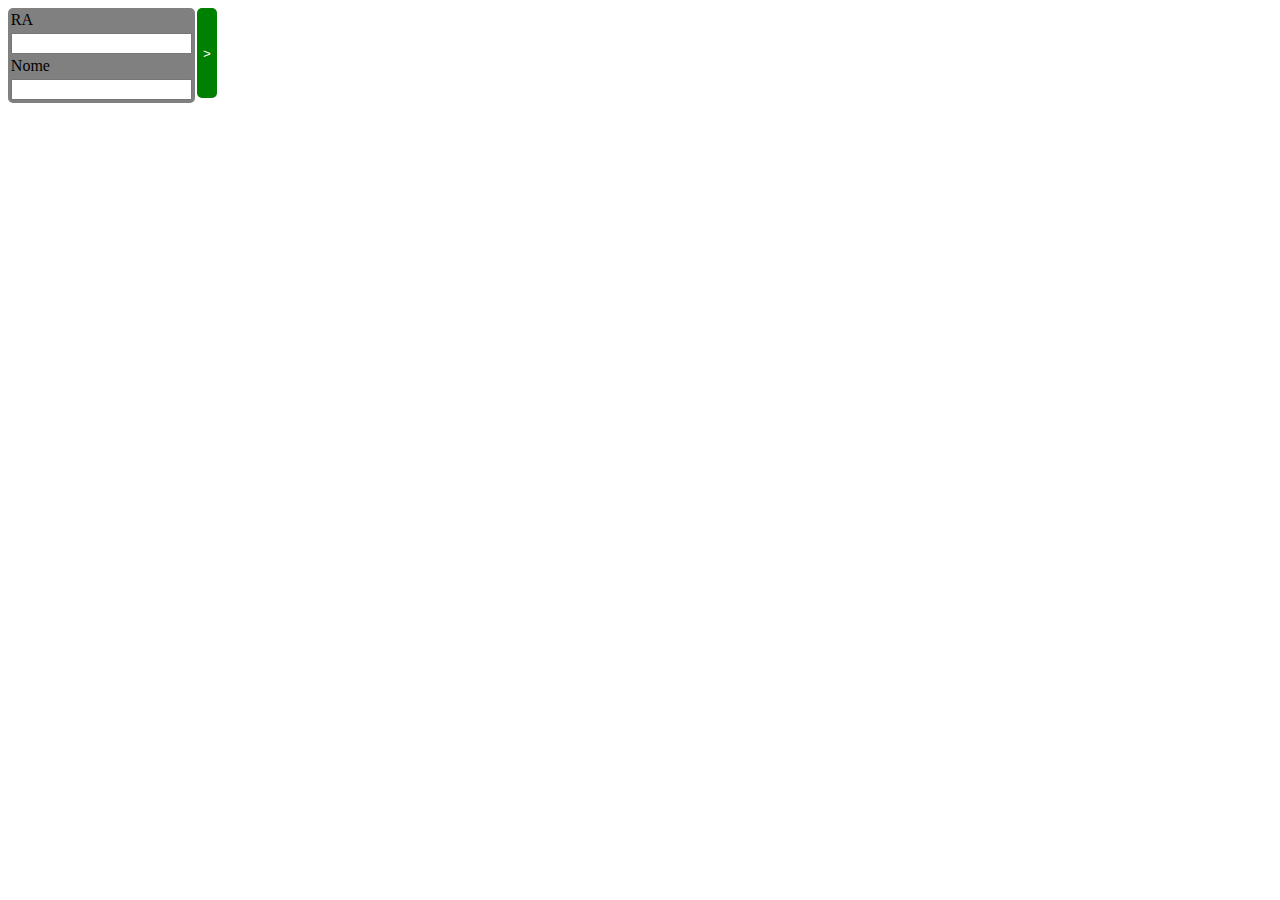
<file: Atividade 10/index.html>
<!DOCTYPE html>
<html lang="pt-br">
<head>
    <meta charset="UTF-8">
    <meta http-equiv="X-UA-Compatible" content="IE=edge">
    <meta name="viewport" content="width=device-width, initial-scale=1.0">
    <meta name="author" content="Luiz Felipe">

    <title>Atividade 10</title>
    <script src="atividade10.js"></script>
    <link rel="stylesheet" href="style.css">
</head>
<body>
    <div class="container" id="div1">
        <div class="menu">
            <label for="">RA</label>
            <input type="text" id="text_RA">
            <label for="">Nome</label>
            <input type="text" id="text_Nome">
        </div>
        <button onclick="CriaAluno()">></button>
    </div>
</body>
</html>
</file>
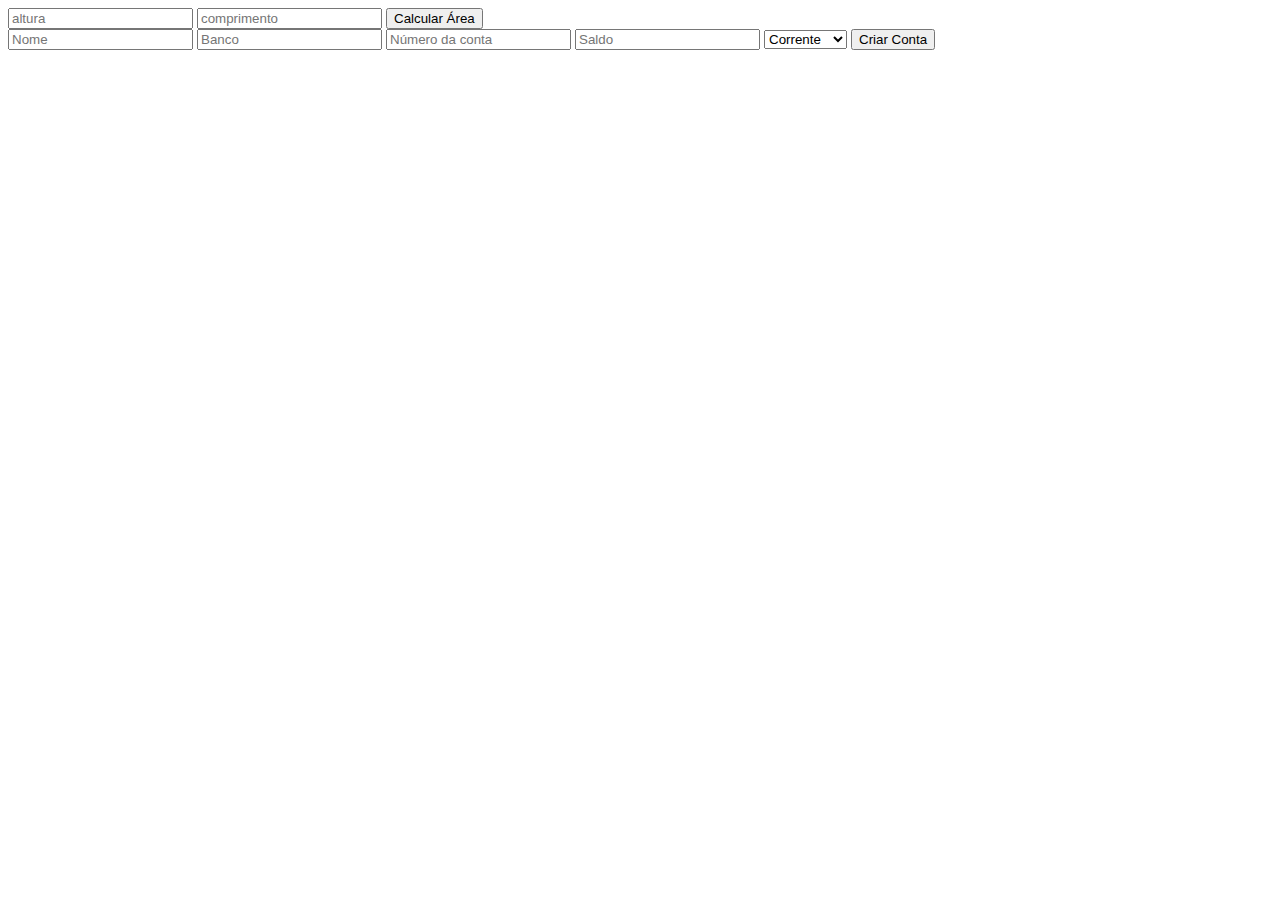
<file: Atividade 11/index.html>
<!DOCTYPE html>
<html lang="pt-br">
<head>
    <meta charset="UTF-8">
    <meta http-equiv="X-UA-Compatible" content="IE=edge">
    <meta name="viewport" content="width=device-width, initial-scale=1.0">
    <meta name="author" content="Luiz Felipe">

    <title>Atividade 11</title>
    <script src="atividade11.js"></script>
</head>
<body>
    <input type="text" placeholder="altura" id="txtAltura">
    <input type="text" placeholder="comprimento" id="txtComprimento">
    <button onclick="MostraArea()">Calcular Área</button>
    <div>
        <input type="text" placeholder="Nome" id="txtNome">
        <input type="text" placeholder="Banco" id="txtBanco">
        <input type="text" placeholder="Número da conta" id="txtNumero">
        <input type="text" placeholder="Saldo" id="txtSaldo">
        <select name="tipos_de_conta" id="tipo">
            <option value="c">Corrente</option>
            <option value="p">Poupança</option>
        </select>
        <button onclick="CriarConta()">Criar Conta</button>
    </div>
</body>
</html>
</file>
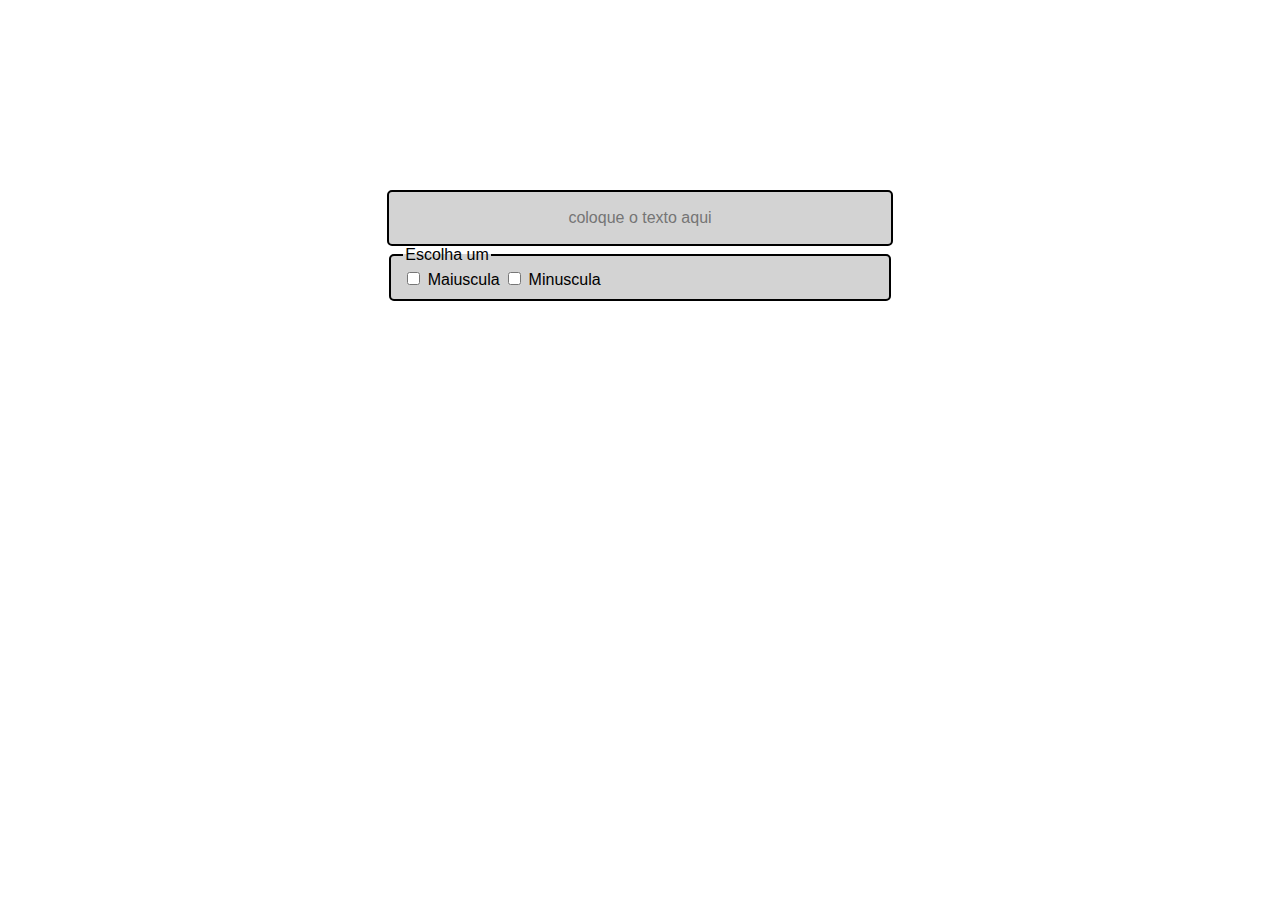
<file: Atividade 13/index.html>
<!DOCTYPE html>
<html lang="pt-br">
<head>
    <meta charset="UTF-8">
    <meta http-equiv="X-UA-Compatible" content="IE=edge">
    <meta name="viewport" content="width=device-width, initial-scale=1.0">
    <meta name="author" content="Luiz Felipe">

    <script src="atividade13.js"></script>
    <link rel="stylesheet" href="style.css">
    <title>Atividade 13</title>
</head>
<body>
    <div class="container">
        <input type="text"  id="Texto" placeholder="coloque o texto aqui" class="textbox" size=20 maxlength=40>
        
        <fieldset>
            <legend>Escolha um</legend>
            <input type="checkbox" id="Maiuscula" onclick="Upper()">
            <label for="Maiuscula">Maiuscula</label>
            
            <input type="checkbox" id="Minuscula" onclick="Lower()">
            <label for="Minuscula">Minuscula</label>
        </fieldset>
    </div>
</body>
</html>
</file>
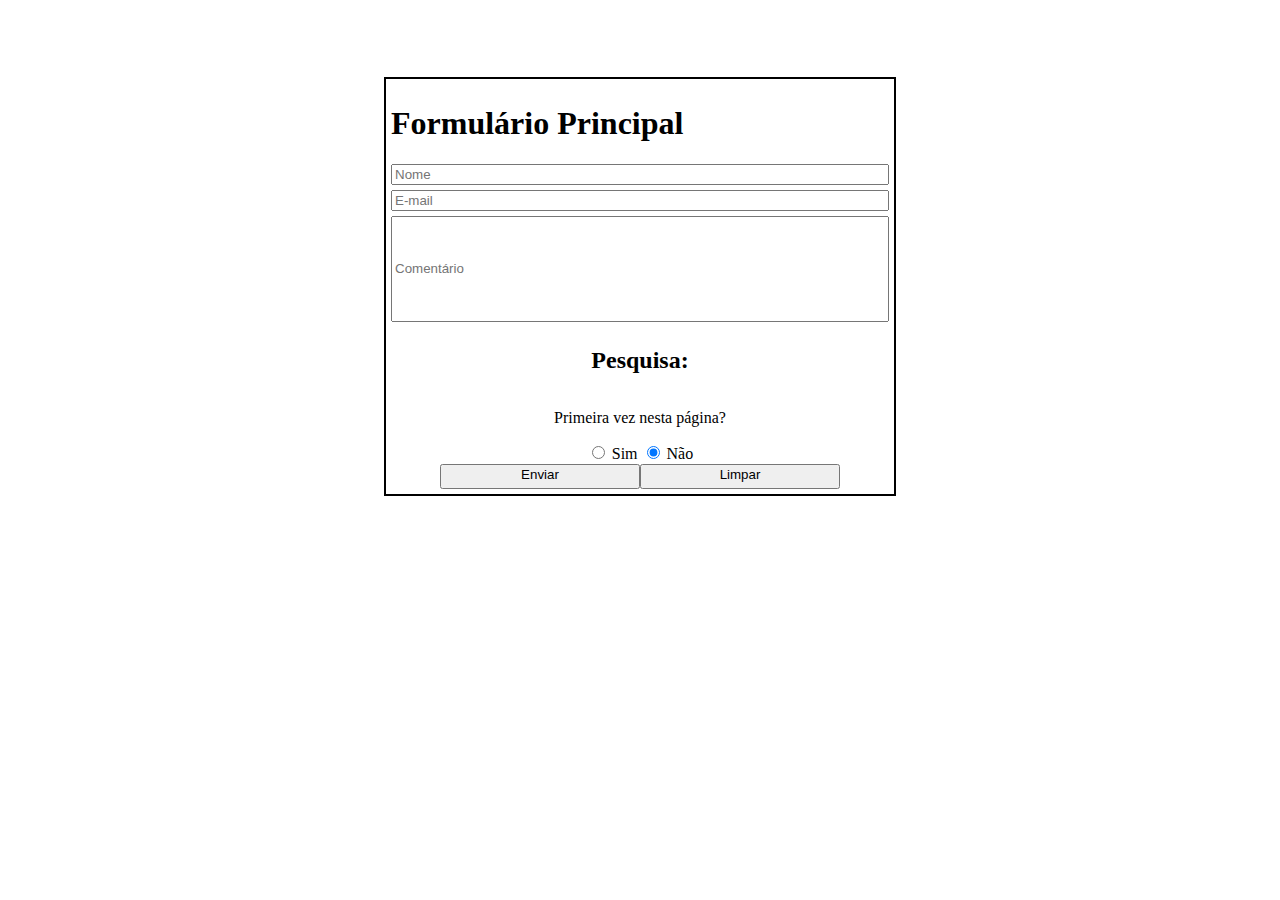
<file: Atividade 14/index.html>
<!DOCTYPE html>
<html lang="pt-br">
<head>
    <meta charset="UTF-8">
    <meta http-equiv="X-UA-Compatible" content="IE=edge">
    <meta name="viewport" content="width=device-width, initial-scale=1.0">

    <link rel="stylesheet" href="style.css">
    <script src="atividade14.js"></script>
    <title>Atividade 14</title>
</head>
<body>
    <form id="form1" name="form1" class="container">
        <h1>Formulário Principal</h1>
        <input type="text" id="Nome" placeholder="Nome" minlength="10">
        <input type="email" id="Email" placeholder="E-mail">
        <input type="text" id="Comentario" placeholder="Comentário" class="comentario" minlength="20">
        <div class="pesquisa">
            <h2>Pesquisa:</h2>
            <p>Primeira vez nesta página?</p>
            <div>
                <input type="radio" name="pesquisa" id="sim">
                <label for="sim">Sim</label>
                <input type="radio" name="pesquisa" id="nao"  checked="true">
                <label for="nao">Não</label>
            </div>
            </div>
            <div class="botoes">
            <button class="btn" type="submit" onclick="Enviar()">Enviar</button>
            <button class="btn" type="reset" onclick="Limpar()">Limpar</button>
         </div>
    </form>
</body>
</html>
</file>
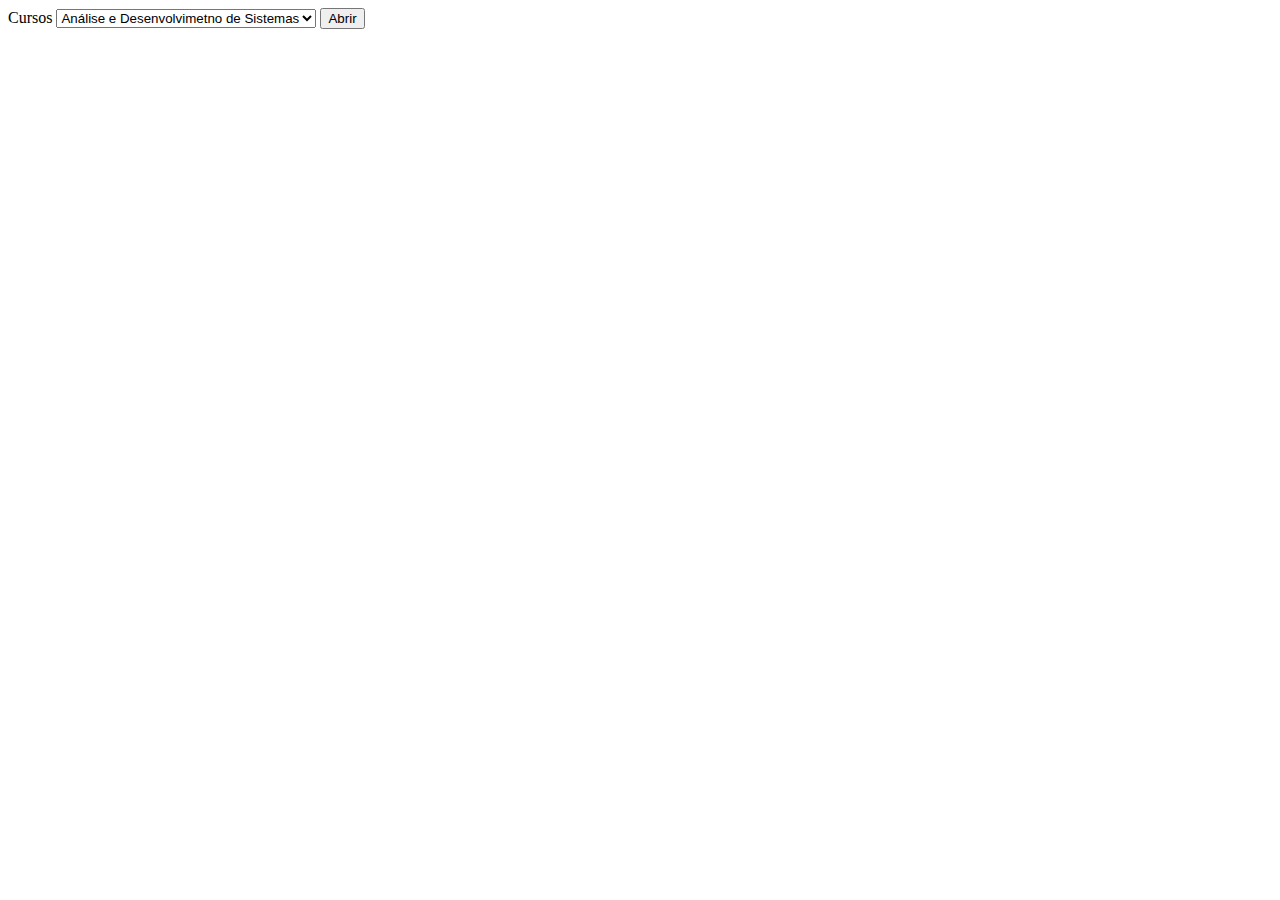
<file: Atividade 15/index.html>
<!DOCTYPE html>
<html lang="pt-br">

<head>
    <meta charset="UTF-8">
    <meta http-equiv="X-UA-Compatible" content="IE=edge">
    <meta name="viewport" content="width=device-width, initial-scale=1.0">
    <meta name="author" content="Luiz Felipe">

    <title>Atividade 15</title>
    <script src="atividade15.js"></script>
</head>

<body>
    <form>
        <label for="cursos">Cursos</label>
        <select name="cursos" id="cursos" onchange="SalvaCurso()">
            <option value="ADS">Análise e Desenvolvimetno de Sistemas</option>
            <option value="EA">Eletrônica Automotiva</option>
            <option value="FM">Fabricação Mecânica</option>
            <option value="GE">Gestão Empresarial - EAD</option>
            <option value="GQ">Gestão de Qualidade</option>
            <option value="LO"> Logística</option>
            <option value="MA">Manufatura Avançada</option>
            <option value="PM">Processos Metalúrgicos</option>
            <option value="PO">Polímeros</option>
            <option value="PM">Projetos Mecânicos</option>
            <option value="SB">Sistemas Biomédicos</option>
        </select>
        <button onclick="Abrir()">Abrir</button>
    </form>
</body>

</html>
</file>
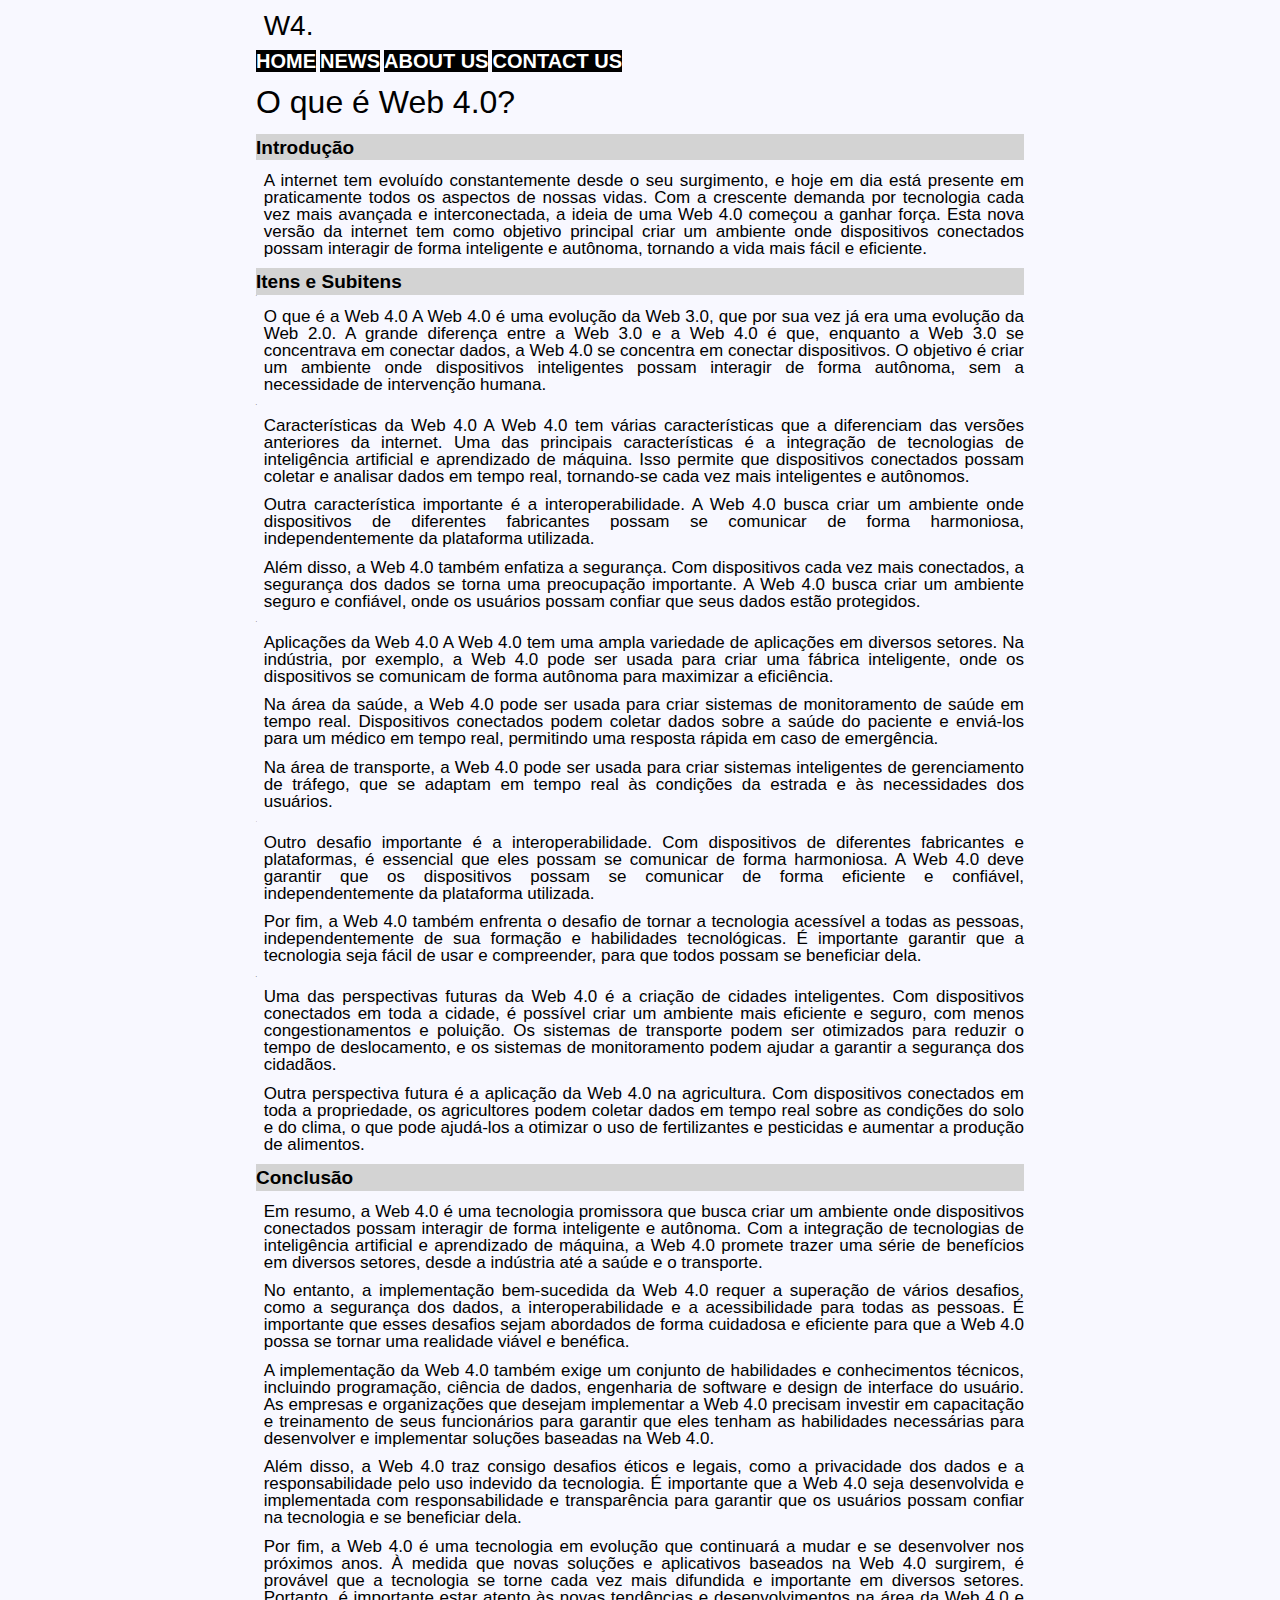
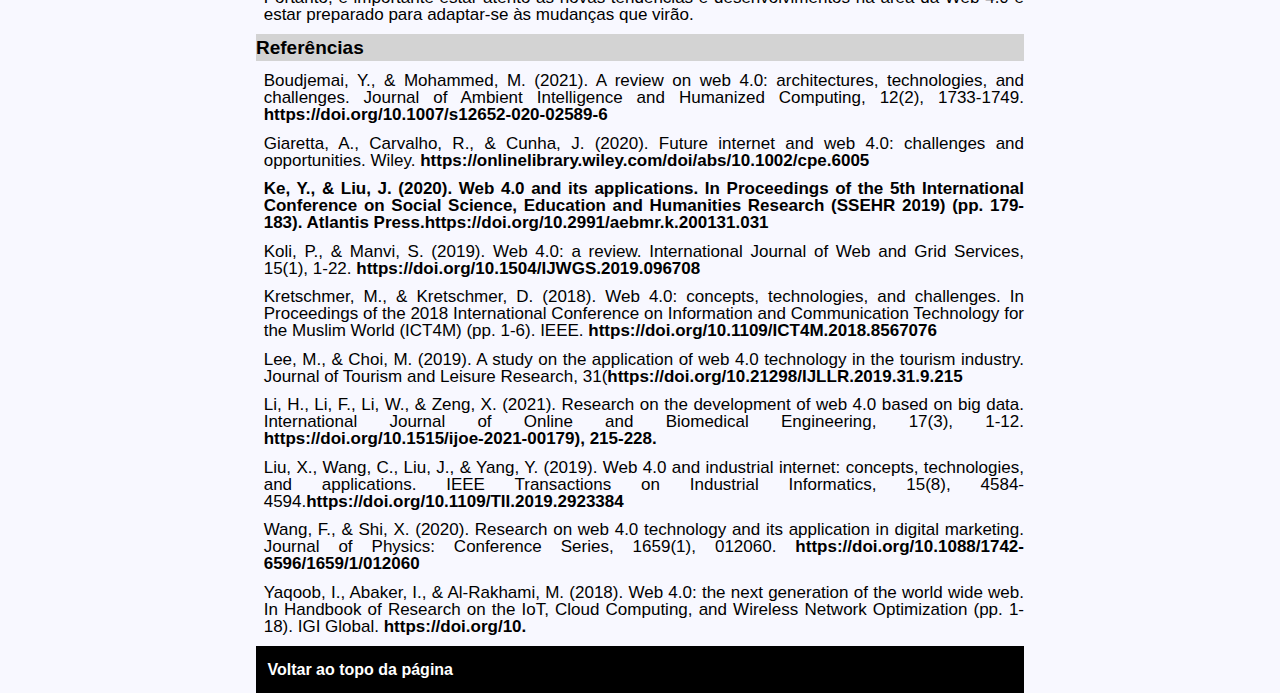
<file: Atividade 3/index.html>
<!DOCTYPE html>
<html lang="pt-br">
<head>
    <link rel="stylesheet" href="reset.css">
    <link rel="stylesheet" href="stylesheet.css">

    <meta charset="UTF-8">
    <meta http-equiv="X-UA-Compatible" content="IE=edge">
    <meta name="viewport" content="width=device-width, initial-scale=1.0">
    <meta name="author" content="Luiz Felipe">
    <meta name="description" content="Atiividade 3 utilizando o artigo gerado pelo ChatGPT">
    <meta name="keywords" content="Web 4.0">

    <title>Atividade 3</title>
</head>
<body>
    <header>
        <p class="title">W4.</p>
    </header>
    
    <nav>
        <a href="" class="navButtons">HOME</a>
        <a href="" class="navButtons">NEWS</a>
        <a href="" class="navButtons">ABOUT US</a>
        <a href="" class="navButtons">CONTACT US</a>
    </nav>
    
    <article>
        <section>
            <h1 id="titulo">O que é Web 4.0?</h1>
        </section>
        <section>
            <h2>Introdução</h2>
            <p>A internet tem evoluído constantemente desde o seu surgimento, e hoje em dia está presente em praticamente todos os aspectos de nossas vidas. 
                Com a crescente demanda por tecnologia cada vez mais avançada e interconectada, a ideia de uma Web 4.0 começou a ganhar força. Esta nova versão 
                da internet tem como objetivo principal criar um ambiente onde dispositivos conectados possam interagir de forma inteligente e autônoma, tornando 
                a vida mais fácil e eficiente.</p>
        </section>
        <section>
            <h2>Itens e Subitens</h2>
            <h3>1.</h3>
            <p>O que é a Web 4.0 A Web 4.0 é uma evolução da Web 3.0, que por sua vez já era uma evolução da Web 2.0. A grande diferença entre a Web 3.0 e a Web 4.0 é que, enquanto a Web 3.0 se concentrava em conectar dados, a Web 4.0 se concentra em conectar dispositivos. O objetivo é criar um ambiente onde dispositivos inteligentes possam interagir de forma autônoma, sem a necessidade de intervenção humana.</p>
            
            <h3>2.</h3>
            <p>Características da Web 4.0 A Web 4.0 tem várias características que a diferenciam das versões anteriores da internet. Uma das principais características é a integração de tecnologias de inteligência artificial e aprendizado de máquina. Isso permite que dispositivos conectados possam coletar e analisar dados em tempo real, tornando-se cada vez mais inteligentes e autônomos.</p>
            
            <p>Outra característica importante é a interoperabilidade. A Web 4.0 busca criar um ambiente onde dispositivos de diferentes fabricantes possam se comunicar de forma harmoniosa, independentemente da plataforma utilizada.</p>
            <p>Além disso, a Web 4.0 também enfatiza a segurança. Com dispositivos cada vez mais conectados, a segurança dos dados se torna uma preocupação importante. A Web 4.0 busca criar um ambiente seguro e confiável, onde os usuários possam confiar que seus dados estão protegidos.</p>

            <h3>3.</h3>
            <p>Aplicações da Web 4.0 A Web 4.0 tem uma ampla variedade de aplicações em diversos setores. Na indústria, por exemplo, a Web 4.0 pode ser usada para criar uma fábrica inteligente, onde os dispositivos se comunicam de forma autônoma para maximizar a eficiência.</p>
        
            <p>Na área da saúde, a Web 4.0 pode ser usada para criar sistemas de monitoramento de saúde em tempo real. Dispositivos conectados podem coletar dados sobre a saúde do paciente e enviá-los para um médico em tempo real, permitindo uma resposta rápida em caso de emergência.</p>
            <p>Na área de transporte, a Web 4.0 pode ser usada para criar sistemas inteligentes de gerenciamento de tráfego, que se adaptam em tempo real às condições da estrada e às necessidades dos usuários.</p>

            <h3>4.</h3>
            <p>Outro desafio importante é a interoperabilidade. Com dispositivos de diferentes fabricantes e plataformas, é essencial que eles possam se comunicar de forma harmoniosa. A Web 4.0 deve garantir que os dispositivos possam se comunicar de forma eficiente e confiável, independentemente da plataforma utilizada.</p>
            <p>Por fim, a Web 4.0 também enfrenta o desafio de tornar a tecnologia acessível a todas as pessoas, independentemente de sua formação e habilidades tecnológicas. É importante garantir que a tecnologia seja fácil de usar e compreender, para que todos possam se beneficiar dela.</p>
            
            <h3>5.</h3>
            <p>Uma das perspectivas futuras da Web 4.0 é a criação de cidades inteligentes. Com dispositivos conectados em toda a cidade, é possível criar um ambiente mais eficiente e seguro, com menos congestionamentos e poluição. Os sistemas de transporte podem ser otimizados para reduzir o tempo de deslocamento, e os sistemas de monitoramento podem ajudar a garantir a segurança dos cidadãos.</p>
            <p>Outra perspectiva futura é a aplicação da Web 4.0 na agricultura. Com dispositivos conectados em toda a propriedade, os agricultores podem coletar dados em tempo real sobre as condições do solo e do clima, o que pode ajudá-los a otimizar o uso de fertilizantes e pesticidas e aumentar a produção de alimentos.</p>
        </section>
        <section>
            <h2>Conclusão</h2>
            <p>Em resumo, a Web 4.0 é uma tecnologia promissora que busca criar um ambiente onde dispositivos conectados possam interagir de forma inteligente e autônoma. Com a integração de tecnologias de inteligência artificial e aprendizado de máquina, a Web 4.0 promete trazer uma série de benefícios em diversos setores, desde a indústria até a saúde e o transporte.</p>
            <p>No entanto, a implementação bem-sucedida da Web 4.0 requer a superação de vários desafios, como a segurança dos dados, a interoperabilidade e a acessibilidade para todas as pessoas. É importante que esses desafios sejam abordados de forma cuidadosa e eficiente para que a Web 4.0 possa se tornar uma realidade viável e benéfica.</p>
            <p>A implementação da Web 4.0 também exige um conjunto de habilidades e conhecimentos técnicos, incluindo programação, ciência de dados, engenharia de software e design de interface do usuário. As empresas e organizações que desejam implementar a Web 4.0 precisam investir em capacitação e treinamento de seus funcionários para garantir que eles tenham as habilidades necessárias para desenvolver e implementar soluções baseadas na Web 4.0.</p>
            <p>Além disso, a Web 4.0 traz consigo desafios éticos e legais, como a privacidade dos dados e a responsabilidade pelo uso indevido da tecnologia. É importante que a Web 4.0 seja desenvolvida e implementada com responsabilidade e transparência para garantir que os usuários possam confiar na tecnologia e se beneficiar dela.</p>
            <p>Por fim, a Web 4.0 é uma tecnologia em evolução que continuará a mudar e se desenvolver nos próximos anos. À medida que novas soluções e aplicativos baseados na Web 4.0 surgirem, é provável que a tecnologia se torne cada vez mais difundida e importante em diversos setores. Portanto, é importante estar atento às novas tendências e desenvolvimentos na área da Web 4.0 e estar preparado para adaptar-se às mudanças que virão.</p>
        </section>
    </article>
    
    <article>
        <section>
            <h2>Referências</h2>
            <p>Boudjemai, Y., & Mohammed, M. (2021). A review on web 4.0: architectures, technologies, and challenges. Journal of Ambient Intelligence and Humanized Computing, 12(2), 1733-1749. <a href="https://doi.org/10.1007/s12652-020-02589-6">https://doi.org/10.1007/s12652-020-02589-6</a></p>
            <p>Giaretta, A., Carvalho, R., & Cunha, J. (2020). Future internet and web 4.0: challenges and opportunities. Wiley. <a href="https://onlinelibrary.wiley.com/doi/abs/10.1002/cpe.6005">https://onlinelibrary.wiley.com/doi/abs/10.1002/cpe.6005</p>
            <p>Ke, Y., & Liu, J. (2020). Web 4.0 and its applications. In Proceedings of the 5th International Conference on Social Science, Education and Humanities Research (SSEHR 2019) (pp. 179-183). Atlantis Press.<a href="https://doi.org/10.2991/aebmr.k.200131.031">https://doi.org/10.2991/aebmr.k.200131.031</a></p>
            <p>Koli, P., & Manvi, S. (2019). Web 4.0: a review. International Journal of Web and Grid Services, 15(1), 1-22. <a href="">https://doi.org/10.1504/IJWGS.2019.096708</a></p>
            <p>Kretschmer, M., & Kretschmer, D. (2018). Web 4.0: concepts, technologies, and challenges. In Proceedings of the 2018 International Conference on Information and Communication Technology for the Muslim World (ICT4M) (pp. 1-6). IEEE. <a href="">https://doi.org/10.1109/ICT4M.2018.8567076</a></p>
            <p>Lee, M., & Choi, M. (2019). A study on the application of web 4.0 technology in the tourism industry. Journal of Tourism and Leisure Research, 31(<a href="https://doi.org/10.21298/IJLLR.2019.31.9.215">https://doi.org/10.21298/IJLLR.2019.31.9.215</a></p>
            <p>Li, H., Li, F., Li, W., & Zeng, X. (2021). Research on the development of web 4.0 based on big data. International Journal of Online and Biomedical Engineering, 17(3), 1-12. <a href="https://doi.org/10.1515/ijoe-2021-00179">https://doi.org/10.1515/ijoe-2021-00179), 215-228.</a></p>
            <p>Liu, X., Wang, C., Liu, J., & Yang, Y. (2019). Web 4.0 and industrial internet: concepts, technologies, and applications. IEEE Transactions on Industrial Informatics, 15(8), 4584-4594.<a href="https://doi.org/10.1109/TII.2019.2923384">https://doi.org/10.1109/TII.2019.2923384</a></p>
            <p>Wang, F., & Shi, X. (2020). Research on web 4.0 technology and its application in digital marketing. Journal of Physics: Conference Series, 1659(1), 012060. <a href="https://doi.org/10.1088/1742-6596/1659/1/012060">https://doi.org/10.1088/1742-6596/1659/1/012060</a></p>
            <p>Yaqoob, I., Abaker, I., & Al-Rakhami, M. (2018). Web 4.0: the next generation of the world wide web. In Handbook of Research on the IoT, Cloud Computing, and Wireless Network Optimization (pp. 1-18). IGI Global. <a href="https://doi.org/10">https://doi.org/10.</a></p>
        </section>
    </article>

    <footer>
        <a href="#titulo" class="buttonBackToTop">Voltar ao topo da página</a>
    </footer>
</body>
</html>
</file>
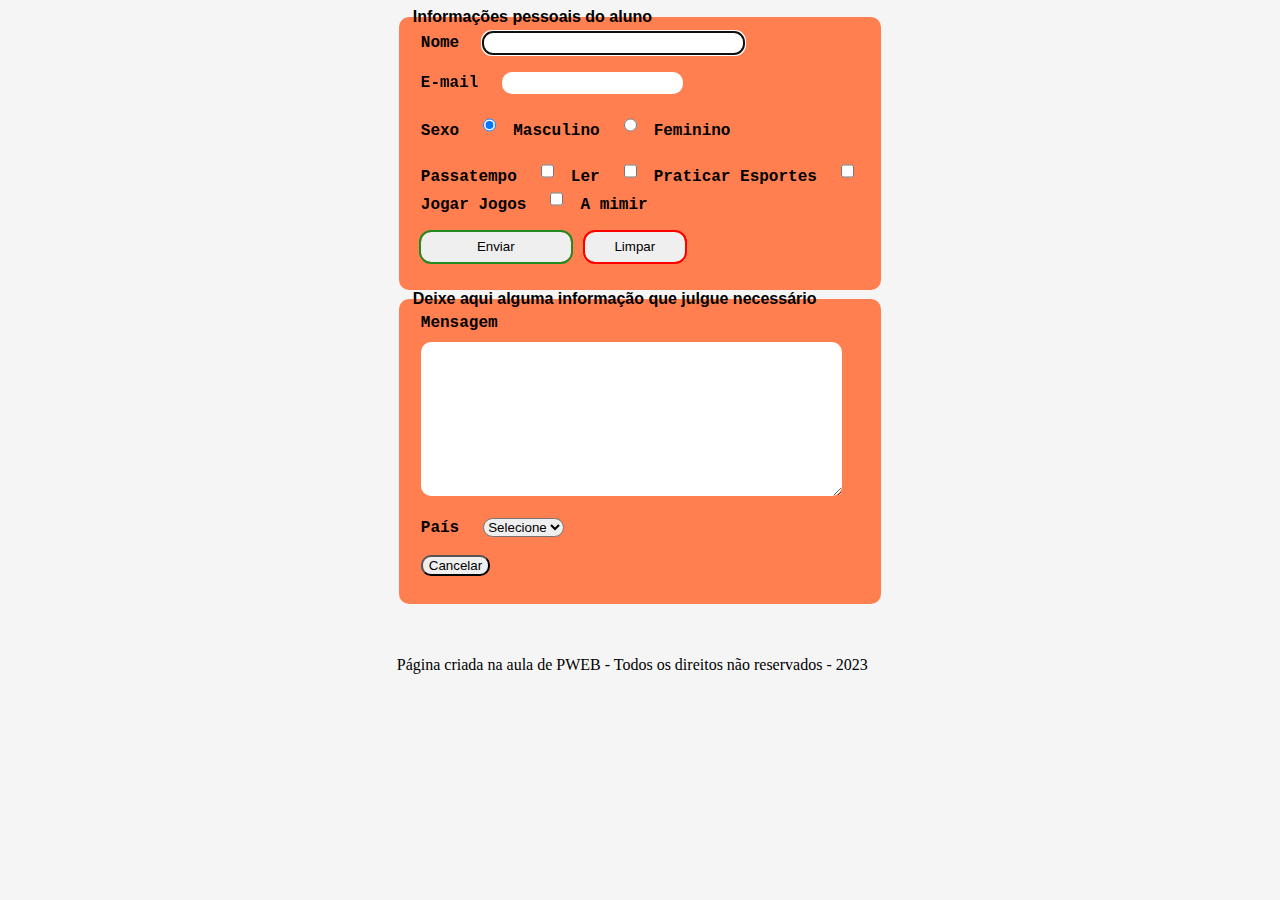
<file: Atividade 4/index.html>
<!DOCTYPE html>
<html lang="pt-br">
<head>
    <link rel="stylesheet" href="stylesheet.css">

    <meta charset="UTF-8">
    <title>Exemplo de Página com Formulários</title>
</head>
<body>
    <main>
        <form action="">
            <section>
                <fieldset>
                    <legend>Informações pessoais do aluno</legend>
                    <label>Nome</label>
                    <input type="text" id="nome" required size="30" maxlength="50" autofocus>
                    <br>
                    <br>
                    <label for="e-mail">E-mail</label>
                    <input type="email" id="e-mail" name="e-mail">
                    <br>
                    <br>
                    <label>Sexo</label>
                    <input type="radio" id="masculino" name="sexo" value="M" required checked>
                    <label>Masculino</label>
                    <input type="radio" id="feminino" name="sexo" value="F" required>
                    <label>Feminino</label>
                    <br>
                    <br>
                    <label>Passatempo</label>
                    <input type="checkbox" id="passatempo1" name="passatempos" value=ler>
                    <label>Ler</label>
                    <input type="checkbox" id="passatempo2" name="passatempos" value=esporte>
                    <label>Praticar Esportes</label>
                    <input type="checkbox" id="passatempo3" name="passatempos" value=jogar>
                    <label>Jogar Jogos</label>
                    <input type="checkbox" id="passatempo4" name="passatempos" value=dormir>
                    <label>A mimir</label>
                    <br>
                    <br>
                    <input type="submit" value="Enviar">
                    <button type="reset">Limpar</button>
                    <br>
                    <br>
                </fieldset>
                <fieldset>
                    <legend>Deixe aqui alguma informação que julgue necessário</legend>
                    <label>Mensagem</label>
                    <br>
                    <textarea name="mensagem" id="mensagem" cols="50" rows="10"></textarea>
                    <br>
                    <br>
                    <label>País</label>
                    <select name="pais" id="pais">
                        <option value="">Selecione</option>
                        <option value="brasil">Brasil</option>
                        <option value="franca">França</option>
                        <option value="inglaterra">Inglaterra</option>
                        <option value="Espanha">Espanha</option>
                    </select>
                    <br>
                    <br>
                    <button type="button">Cancelar</button>
                    <br><br>
                </fieldset>
            </section>
        </form>
    </main>
    <footer>
        <br>
        <br>
        <p cla>Página criada na aula de PWEB - Todos os direitos não reservados - 2023</p>
    </footer>
</body>
</html>
</file>
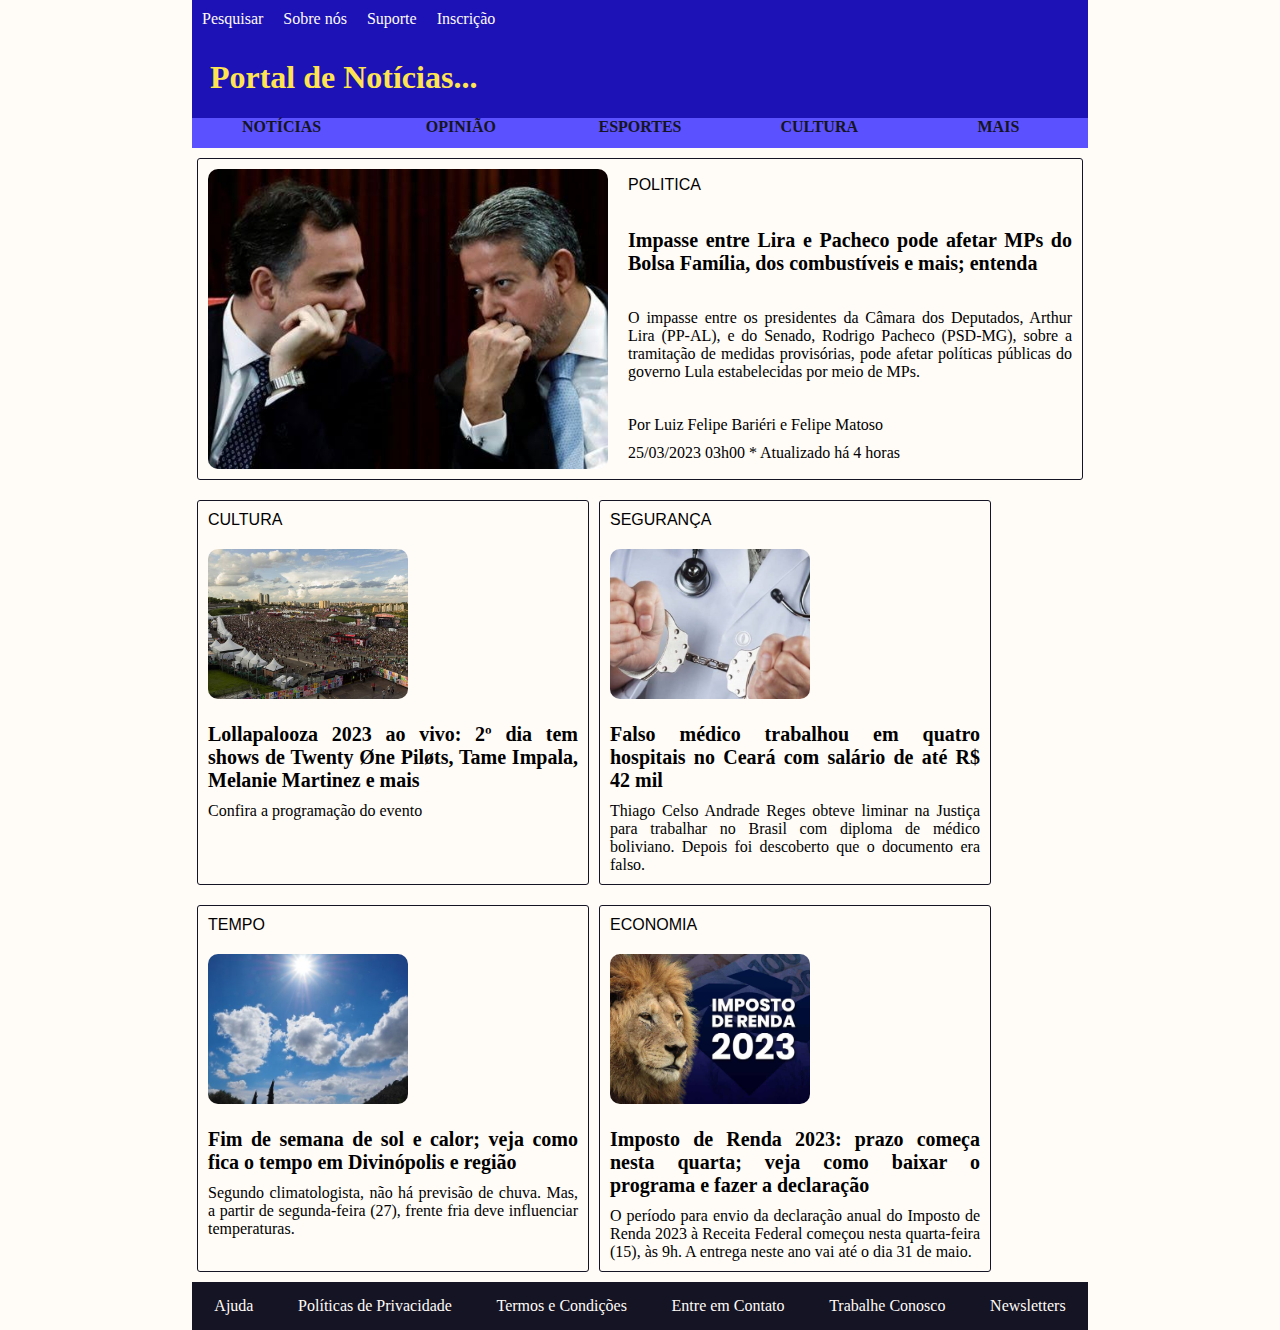
<file: Atividade 5/index.html>
<!DOCTYPE html>
<html lang="pt-br">
<head>
    <link rel="stylesheet" href="Estilos/stylesheet.css">

    <meta charset="UTF-8">
    <meta http-equiv="X-UA-Compatible" content="IE=edge">
    <meta name="viewport" content="width=device-width, initial-scale=1.0">
    <meta name="author" content="Luiz Felipe">

    <title>Atividade 5</title>
</head>
<body>
    <header>
        <div class="headerup">
            <a href="">Pesquisar</a>
            <a href="">Sobre nós</a>
            <a href="">Suporte</a>
            <a href="">Inscrição</a>
        </div>
        <div class="headerdown">
            <h1>Portal de Notícias...</h1>
        </div>
    </header>
    <nav>
        <a href="">NOTÍCIAS</a>
        <a href="">OPINIÃO</a>
        <a href="">ESPORTES</a>
        <a href="">CULTURA</a>
        <a href="">MAIS</a>
    </nav>
    <main>
        <div class="container">
            <article class="manchete">
                <img src="Imagens/Thumbnails/Manchete.jpeg"imagem da manchete">
                <div class="mancheteColunaTexto">
                    <p class="categoriaArtigo">POLITICA</p>
                    <h2>Impasse entre Lira e Pacheco pode afetar MPs do Bolsa Família, dos combustíveis e mais; entenda</h2>
                    <p>O impasse entre os presidentes da Câmara dos Deputados, Arthur Lira (PP-AL), e do Senado, Rodrigo Pacheco (PSD-MG), sobre a tramitação de medidas provisórias, pode afetar políticas públicas do governo Lula estabelecidas por meio de MPs.</p>
                    <div>
                        <p>Por Luiz Felipe Bariéri e Felipe Matoso</p>
                        <p>25/03/2023 03h00 * Atualizado há 4 horas</p>
                    </div>
                </div>
            </article>
            <article>
                <p class="categoriaArtigo">CULTURA</p>
                <img src="Imagens/Thumbnails/loolapalooza.jpg" alt="foto do evento loolapalooza">
                <h2>Lollapalooza 2023 ao vivo: 2º dia tem shows de Twenty Øne Piløts, Tame Impala, Melanie Martinez e mais</h2>
                <p>Confira a programação do evento</p>
            </article>
            <article>
                <p class="categoriaArtigo">SEGURANÇA</p>
                <img src="Imagens/Thumbnails/crime.jpg" alt="falso médico, capa artigo">
                <h2>Falso médico trabalhou em quatro hospitais no Ceará com salário de até R$ 42 mil</h2>
                <p>Thiago Celso Andrade Reges obteve liminar na Justiça para trabalhar no Brasil com diploma de médico boliviano. Depois foi descoberto que o documento era falso.                </p>
            </article>
            <article>
                <p class="categoriaArtigo">TEMPO</p>
                <img src="Imagens/Thumbnails/tempo.jpg" alt="foto céu ensolarado">
                <h2>Fim de semana de sol e calor; veja como fica o tempo em Divinópolis e região</h2>
                <p>Segundo climatologista, não há previsão de chuva. Mas, a partir de segunda-feira (27), frente fria deve influenciar temperaturas.</p>
            </article>
            <article>
                <p class="categoriaArtigo">ECONOMIA</p>
                <img src="Imagens/Thumbnails/ir.jpg" alt="foto céu ensolarado">
                <h2>Imposto de Renda 2023: prazo começa nesta quarta; veja como baixar o programa e fazer a declaração</h2>
                <p>O período para envio da declaração anual do Imposto de Renda 2023 à Receita Federal começou nesta quarta-feira (15), às 9h. A entrega neste ano vai até o dia 31 de maio.</p>
            </article>
        </div>
    </main>
    <footer>
        <div class="footerup">
            <a href="">Ajuda</a>
            <a href="">Políticas de Privacidade</a>
            <a href="">Termos e Condições</a>
            <a href="">Entre em Contato</a>
            <a href="">Trabalhe Conosco</a>
            <a href="">Newsletters</a>
        </div>
    </footer>
</body>
</html>
</file>
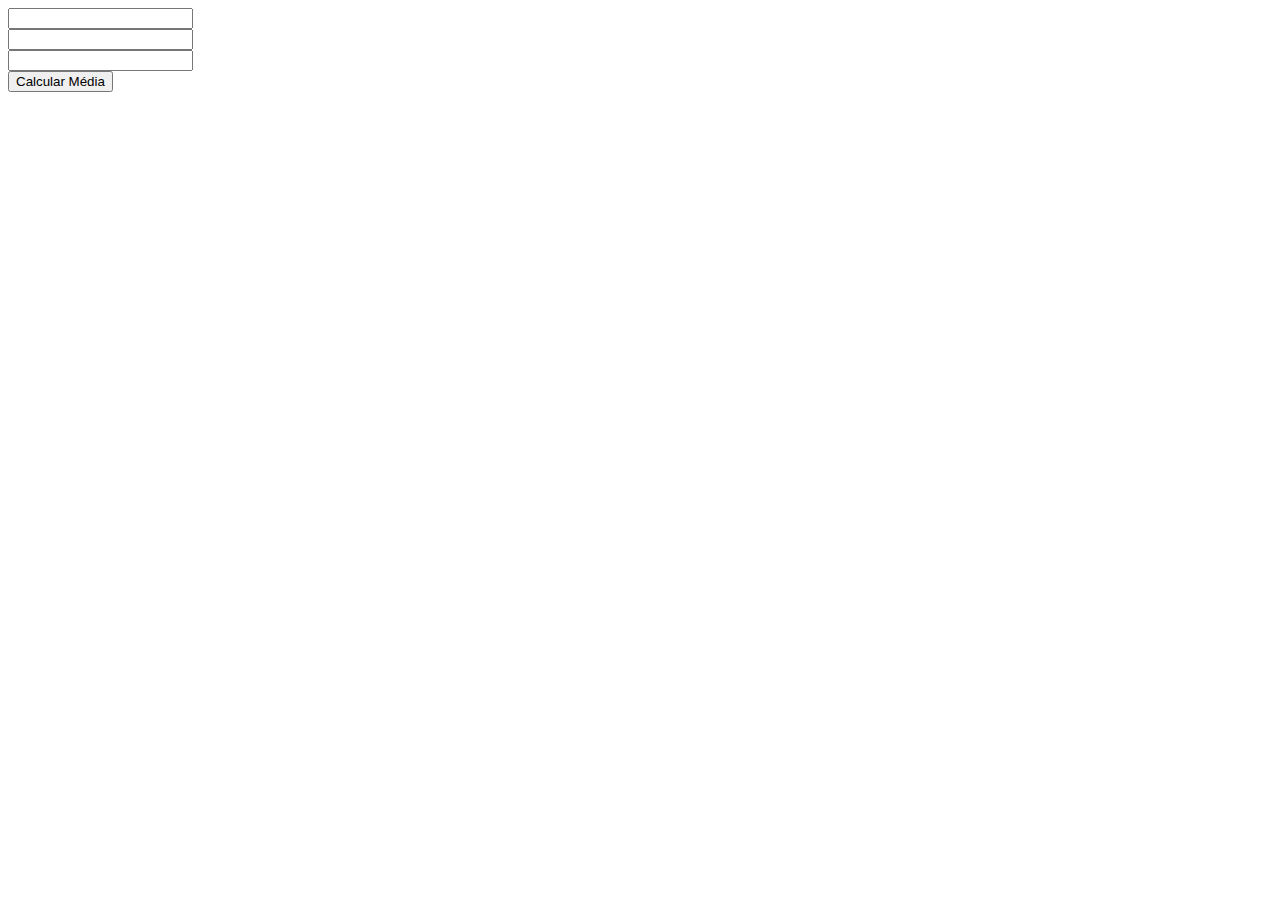
<file: Atividade 6/index.html>
<!DOCTYPE html>
<html lang="pt-br">
<head>
    <meta charset="UTF-8">
    <title>Atividade 6</title>
    <script src="atividade6.js"></script>
    <meta content="author" value="">
</head>
    <input type="text" id="num1">
    <br>
    <input type="text" id="num2">
    <br>
    <input type="text" id="num3">
    <br>
    <input type="button" value="Calcular Média" onclick ="alert(CalcularMedia())">
</body>
</html>
</file>
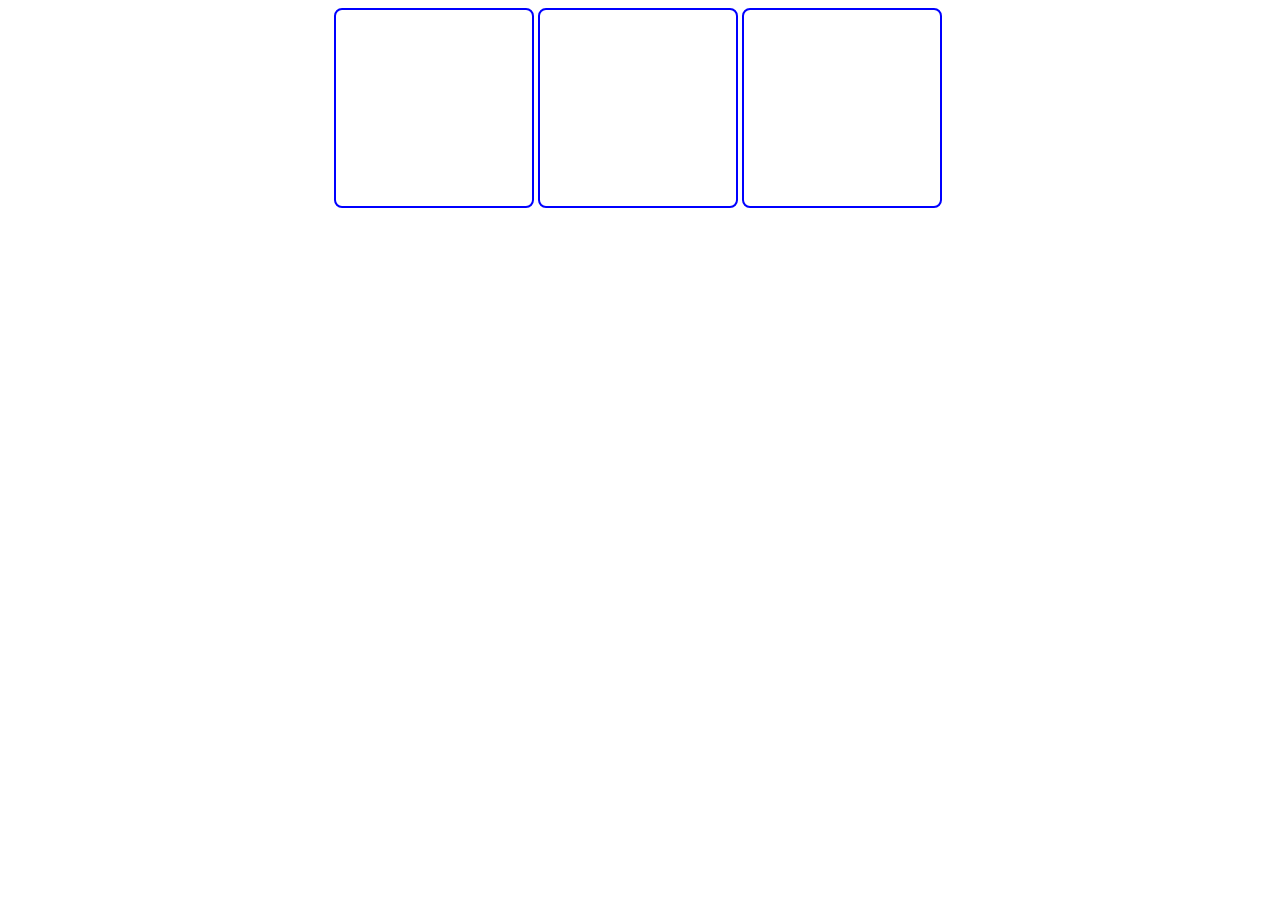
<file: Atividade 7/index.html>
<!DOCTYPE html>
<html lang="pt-br">
<head>
    <meta charset="UTF-8">
    <meta http-equiv="X-UA-Compatible" content="IE=edge">
    <meta name="viewport" content="width=device-width, initial-scale=1.0">
    <meta name="author" content="Luiz Felipe">
    
    <script src="atividade7.js"></script>
    <link rel="stylesheet" href="style.css">

    <title>Atividade 7</title>
</head>
<body>
    <div class="container">
        <button onclick="Pedra()" class="pedra"></button>
        <button onclick="Papel()" class="papel"></button>
        <button onclick="Tesoura()" class="tesoura"></button>
    </div>
</body>
</html>
</file>
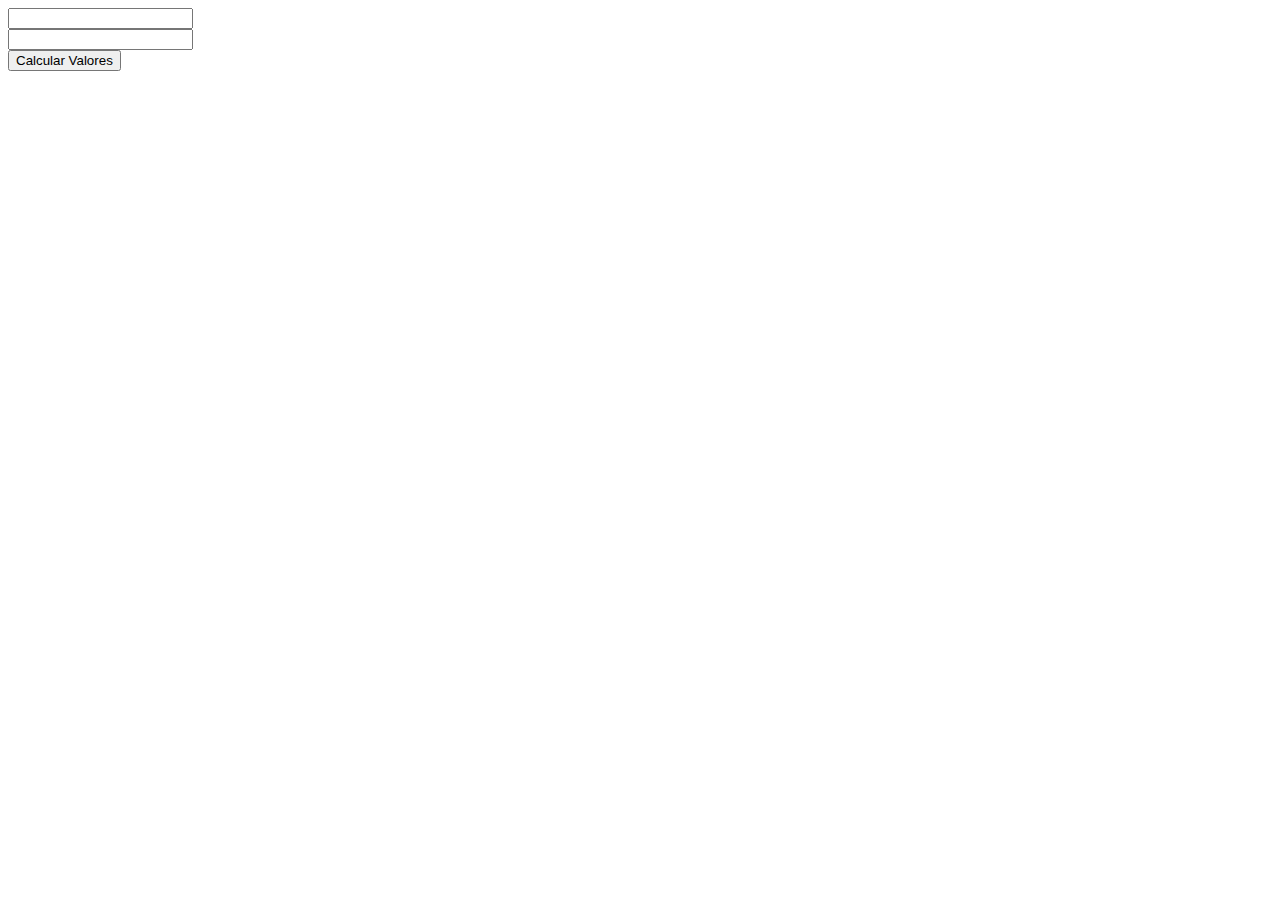
<file: Atividade 6/index2.html>
<!DOCTYPE html>
<html lang="pt-br">
<head>
    <meta charset="UTF-8">
    <title>Atividade 6</title>
    <script src="atividade6.2.js"></script>
    <meta content="author" value="">
</head>
    <input type="text" id="num1">
    <br>
    <input type="text" id="num2">
    <br>
    <input type="button" value="Calcular Valores" onclick ="alert(Calcular())">
</body>
</html>
</file>
<file: Atividade 10/style.css>
.container{
    display: flex;
    flex-direction: row;

    height: auto;
    width: fit-content;
    align-content: space-around;
}
.menu{
    display: flex;
    flex-direction: column;
    justify-content: center;

    height: 100%;
    padding: 0.5%;

    background-color: gray;
    border-radius: 5px;
}
label, input{
    margin: 1%;
}
button{ 
    height: 90px;
    width: 20px;

    color: white;
    background-color: green;

    border: none;
    border-radius: 5px;
    margin-left: 1%;

    cursor: pointer;
}
button:hover{
    background-color: blue;
}
</file>
<file: Atividade 13/style.css>
body{
    font-family: Arial, Helvetica, sans-serif;
}
.container{
    height: auto;
    width: 40%;

    margin: auto;
    margin-top: 15%;

    display: flex;
    flex-direction: column;
}
.textbox{
    height: 50px;
    width: auto;

    text-align: center;
    font-size: medium;
}

fieldset, input{
    border: solid black 2px;
    border-radius: 5px;
    background-color: lightgrey;
}
</file>
<file: Atividade 14/style.css>
body{
    height: auto;
    width: 40%;
    margin: auto;
}
.container{
    display: flex;
    flex-direction: column;

    border: solid 2px black;
    padding: 5px;
    margin-top: 15%;
}
.container fieldset{
    display: flex;
    flex-direction: column; 
}
.btn{
    display: flex;
    justify-content: center;
    align-self: center;
    
    height: 25px;
    width: 200px;
}
.botoes{
    display: flex;
    flex-direction: row;
    margin: auto;
}
input{
    margin-bottom: 5px;
}
.pesquisa{
    display: flex;
    flex-direction: column;
    align-items: center;
}
.comentario{
    height: 100px;
    width: auto;
}
</file>
<file: Atividade 3/stylesheet.css>
.title{
    font-size: 28px;
}
h1{
    font-size: 32px;
    margin-top: 2%;
    margin-bottom: 2%;
}
h2{
    font-weight: bold;
    font-size: 19px;
    margin-top: 1%;
    background-color: lightgray;
    padding-top: 0.5%;
    padding-bottom: 0.5%;
}
h3{
    font-weight: bold;
    font-size: 1px;
}
p{
    font-size: 17px;
    margin-top: 1.5%;
    margin-bottom: 1.5%;
    margin-left: 1%;
}
a{
    font-weight: bold;
    color: black;
    text-decoration: none;
}
.navButtons{
    text-decoration: none;
    font-size: 20px ;
    color: white;
    font-family: 'Trebuchet MS', 'Lucida Sans Unicode', 'Lucida Grande', 'Lucida Sans', Arial, sans-serif;
    background-color: black;
}
h1, h2, h3, p{
    font-family: 'Segoe UI', Tahoma, Geneva, Verdana, sans-serif;
    text-align: justify;
    text-justify: inter-word;
}
nav{
}
body{
    margin-left: auto;
    margin-right: auto;
    width: 60%;
    background-color: ghostwhite;
}
footer{
    margin: 0;
    padding-top: 2%;
    padding-bottom: 2%;
    background-color: black;
}
.buttonBackToTop{
    font-family: 'Segoe UI', Tahoma, Geneva, Verdana, sans-serif;
    color: white;
    margin-left: 1.5%;
}
</file>
<file: Atividade 4/stylesheet.css>
/*GERAL*/
body{
    margin-left: auto;
    margin-right: auto;
    width: 38%;
    background-color: whitesmoke;
}
/*formulário*/
form{   
    border-radius: 10px;
}
/*Campos*/
fieldset{
    border: none;
    background-color: coral;
    border-radius: 10px;
}
/*Legendas principais*/
legend{
    font-family: 'Gill Sans', 'Gill Sans MT', Calibri, 'Trebuchet MS', sans-serif;
    font-weight: bold;
}
/*texto auxiliar*/
label{
    font-family: 'Courier New', Courier, monospace;
    font-weight: bold;
    margin: 10px 10px;
}
input[type="submit"]{
    border: none;
    border-radius: 10px;
    width: 150px;
    height: 30px;
    cursor: pointer;
    outline: 2px solid forestgreen;
}
input[type="submit"]:hover{
    background-color: forestgreen;
    color: white;
}
button[type="reset"]{
    border: none;
    border-radius: 10px;
    width: 100px;
    height: 30px;
    cursor: pointer;
    outline: 2px solid red;
}
button[type="reset"]:hover{
    background-color: red;
    color: white; 
}
input{
    font-family: Arial, Helvetica, sans-serif;
    border: none;
    border-radius: 10px;
    margin-left: 10px;
    height: 20px;
}
textarea{
    border: none;
    border-radius: 10px;
    margin-left: 10px;
    margin-top: 10px;}
button, select{
    margin-left: 10px;
    cursor: pointer;
    border-radius: 10px;
    font-family: Arial, Helvetica, sans-serif;
}
.direitos{
    margin-left: auto;
    margin-right: auto;
    width: 80%;
}
</file>
<file: Atividade 5/Estilos/stylesheet.css>
@import "Componentes/article.css";
@import "Componentes/body.css";
@import "Componentes/nav.css";
@import "Componentes/footer.css";

@import "Classes/Container.css";
@import "Classes/HeaderUp.css";
@import "Classes/HeaderDown.css";
@import "Classes/FooterUp.css";
@import "Classes/Manchete.css";
@import "Classes/CategoriaArtigo.css";
@import "Classes/MancheteColunaTexto.css";

:root{
    --cor-primaria: #1D12B5;
    --cor-secundaria: #FFE452;
    --cor_terciaria: #5C51FF;
    --preto: #151424;
    --branco: #FFFBF7;

    --font-principal: 'Times New Roman', Times, serif;
}

a{
    text-decoration: none;
}
</file>
<file: Atividade 7/style.css>
.container{
    display: flex;
    flex-direction: row;
    align-items: center;
    justify-content: center;
    align-self: center;
}
button{
    font-family: Arial, Helvetica, sans-serif;
    font-weight: bold;
    color: blue;
    background-color: white;

    height: 200px;
    width: 200px;
    
    text-align: center;
    margin-right: 4px;

    border: 2px blue solid;
    border-radius: 8px;
}
button:hover{
    background-color: blue;
    color: white;
}
.pedra{
    background-image: url(https://cdn-icons-png.flaticon.com/512/2206/2206698.png);
    background-size: cover;
    height: 200px;
    width: 200px;
}
.papel{
    background-image: url(https://cdn-icons-png.flaticon.com/512/2401/2401726.png);
    background-size: cover;
    height: 200px;
    width: 200px;
}
.tesoura{
    background-image: url(https://cdn-icons-png.flaticon.com/512/4229/4229057.png);
    background-size: cover;
    height: 200px;
    width: 200px;
}
</file>
